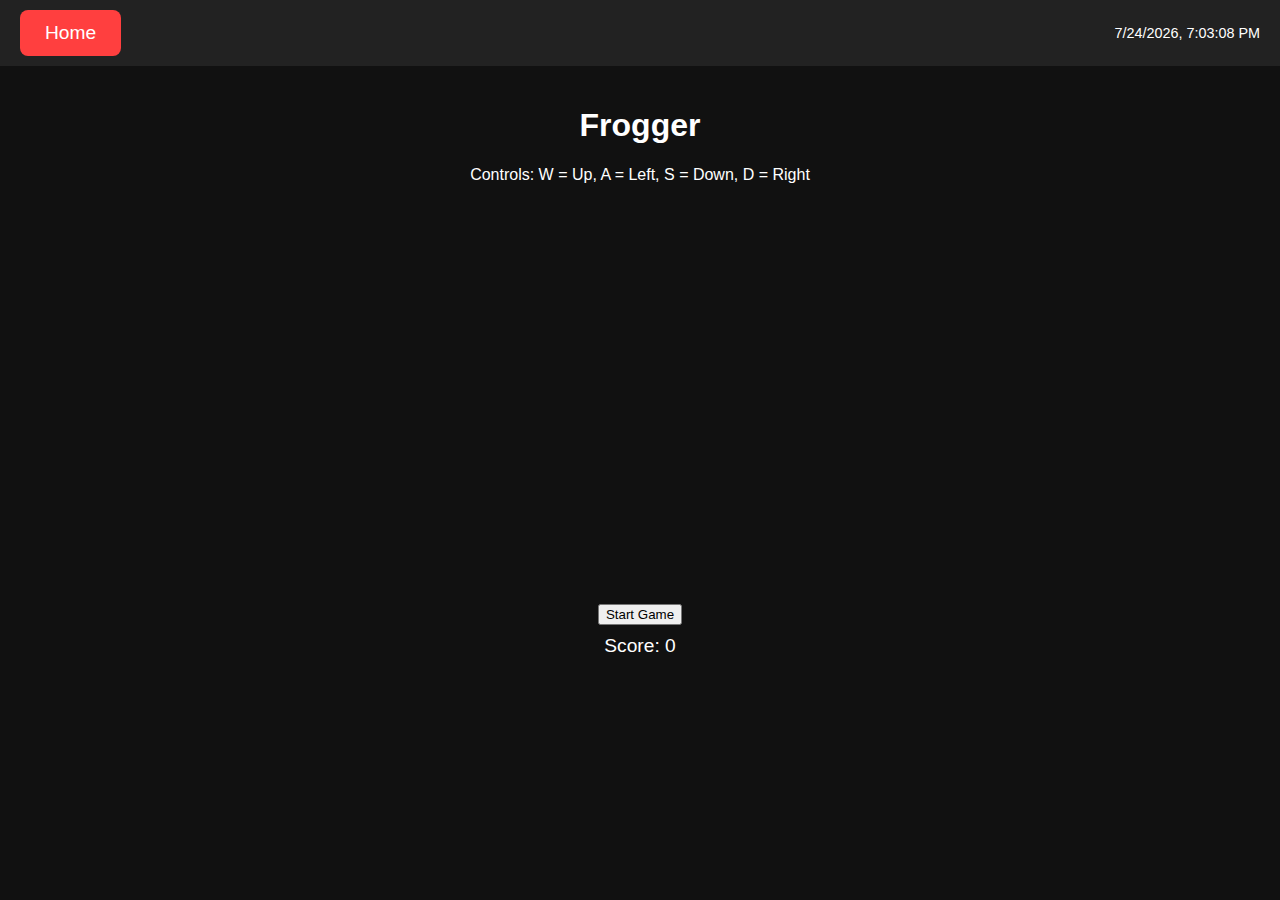
<file: frogger.html>
<!DOCTYPE html>
<html lang="en">
<head>
<meta charset="UTF-8">
<title>Frogger</title>
<link rel="stylesheet" href="styles.css">
</head>
<body>

<header>
    <div class="dropdown">
        <button class="dropdown-btn">Home</button>
        <div class="dropdown-content">
            <a href="index.html">Home</a>
            <a href="tic-tac-toe.html">Tic Tac Toe</a>
            <a href="snake.html">Snake</a>
            <a href="tetris.html">Tetris</a>
            <a href="frogger.html">Frogger</a>
        </div>
    </div>
    <div id="datetime"></div>
</header>

<main>
    <h1>Frogger</h1>
    <p>Controls: W = Up, A = Left, S = Down, D = Right</p>

    <div id="froggerOverlay" class="game-over-overlay">
        <div class="blink">GAME OVER</div>
        <button id="restartFrogger">Restart</button>
    </div>

    <canvas id="froggerCanvas" width="400" height="400"></canvas>
    <div>
        <button id="startFrogger">Start Game</button>
    </div>
    <div id="froggerScore">Score: 0</div>
</main>

<script src="frogger.js"></script>
<script>
// Datum/tijd
function updateDateTime(){
    document.getElementById('datetime').textContent = new Date().toLocaleString();
}
setInterval(updateDateTime,1000);
updateDateTime();

// Dropdown
document.querySelector('.dropdown-btn').addEventListener('click', function(){
    document.querySelector('.dropdown-content').classList.toggle('show');
});
window.addEventListener('click', function(e){
    if(!e.target.matches('.dropdown-btn')){
        document.querySelectorAll('.dropdown-content').forEach(dc => dc.classList.remove('show'));
    }
});
</script>

</body>
</html>
</file>
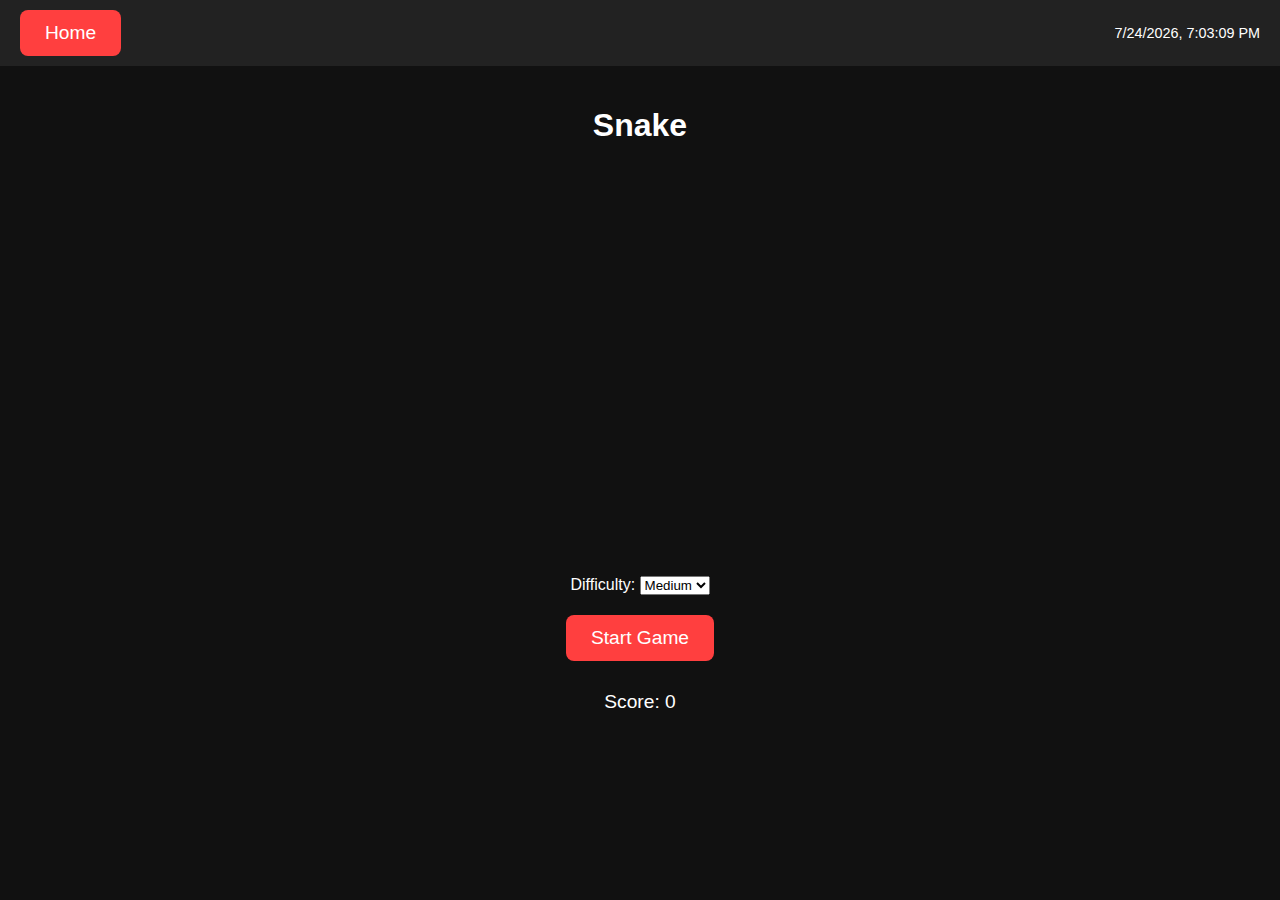
<file: snake.html>
<!DOCTYPE html>
<html lang="en">
<head>
<meta charset="UTF-8">
<title>Snake</title>
<link rel="stylesheet" href="styles.css">
</head>
<body>

<header>
    <div class="dropdown">
        <button class="dropdown-btn">Home</button>
        <div class="dropdown-content">
            <a href="index.html">Home</a>
            <a href="tic-tac-toe.html">Tic Tac Toe</a>
            <a href="snake.html">Snake</a>
            <a href="tetris.html">Tetris</a>
            <a href="frogger.html">Frogger</a>
        </div>
    </div>
    <div id="datetime"></div>
</header>

<main>
    <h1>Snake</h1>

    <div class="game-container">
        <canvas id="snakeCanvas" width="400" height="400"></canvas>

        <!-- Moeilijkheid dropdown -->
        <div style="margin: 10px 0;">
            <label for="difficulty">Difficulty:</label>
            <select id="difficulty">
                <option value="easy">Easy</option>
                <option value="medium" selected>Medium</option>
                <option value="hard">Hard</option>
            </select>
        </div>

        <!-- Start knop -->
        <button id="startSnake" class="start-btn">Start Game</button>
    </div>

    <div id="snakeScore">Score: 0</div>
</main>

<script src="snake.js"></script>
<script>
// Datum/tijd
function updateDateTime(){
    document.getElementById('datetime').textContent = new Date().toLocaleString();
}
setInterval(updateDateTime,1000);
updateDateTime();

// Dropdown
document.querySelector('.dropdown-btn').addEventListener('click', function(){
    document.querySelector('.dropdown-content').classList.toggle('show');
});
window.addEventListener('click', function(e){
    if(!e.target.matches('.dropdown-btn')){
        document.querySelectorAll('.dropdown-content').forEach(dc => dc.classList.remove('show'));
    }
});
</script>
</body>
</html>
</file>
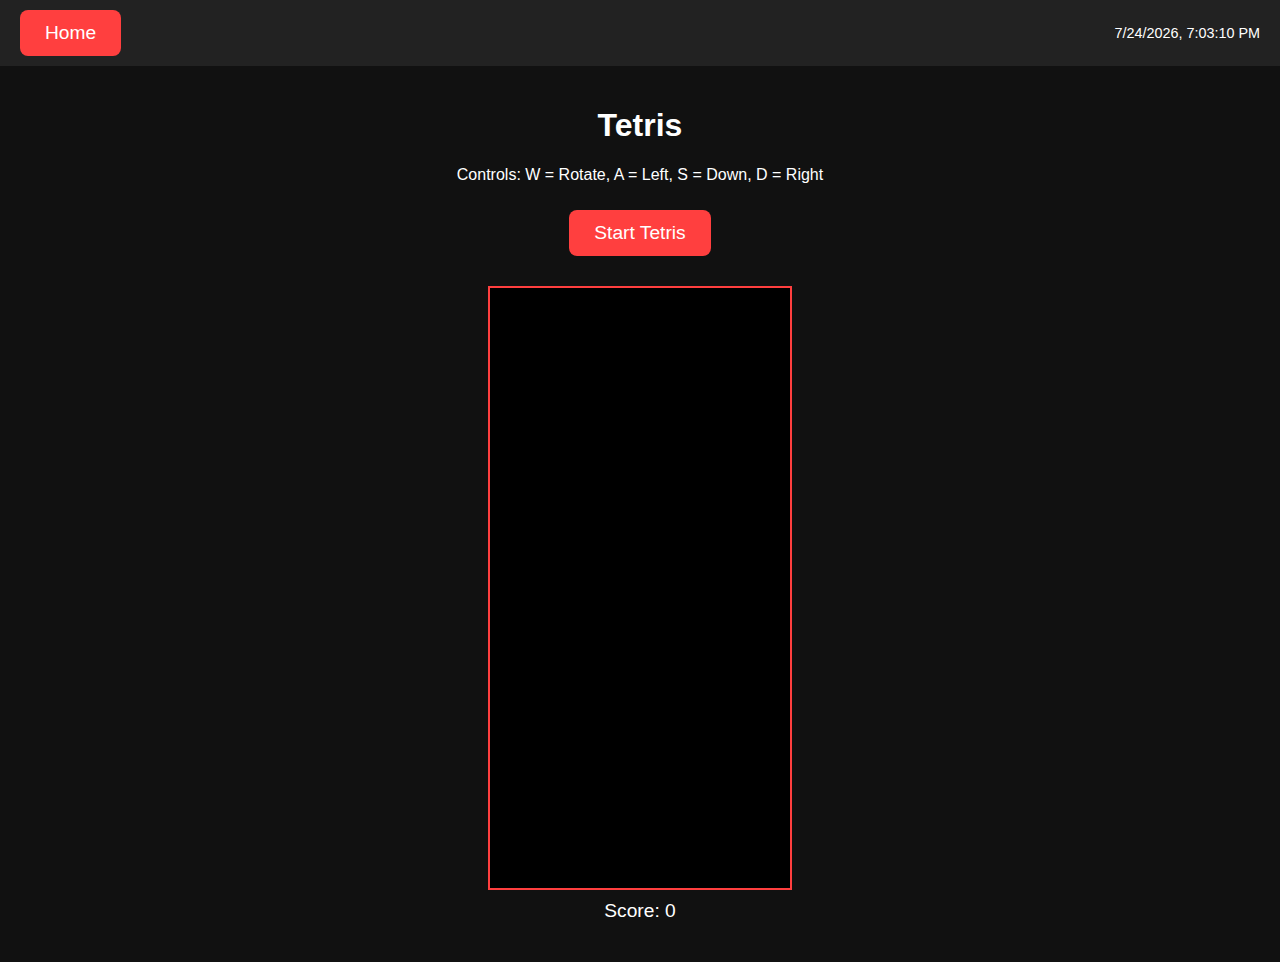
<file: tetris.html>
<!DOCTYPE html>
<html lang="en">
<head>
<meta charset="UTF-8">
<title>Tetris</title>
<link rel="stylesheet" href="styles.css">
</head>
<body>

<header>
    <div class="dropdown">
        <button class="dropdown-btn">Home</button>
        <div class="dropdown-content">
            <a href="index.html">Home</a>
            <a href="tic-tac-toe.html">Tic Tac Toe</a>
            <a href="snake.html">Snake</a>
            <a href="tetris.html">Tetris</a>
            <a href="frogger.html">Frogger</a>
        </div>
    </div>
    <div id="datetime"></div>
</header>

<main>
    <h1>Tetris</h1>
    <p>Controls: W = Rotate, A = Left, S = Down, D = Right</p>

    <div id="tetrisOverlay" class="game-over-overlay">
        <div class="blink">GAME OVER</div>
        <button id="restartTetris">Restart</button>
    </div>

    <button id="startTetris" class="start-btn">Start Tetris</button>
    <div class="game-container">
        <canvas id="tetrisCanvas" width="300" height="600" style="background:#000; border:2px solid #ff3f3f;"></canvas>
        <div id="tetrisScore">Score: 0</div>
    </div>
</main>

<script src="tetris.js"></script>
<script>
// Datum/tijd
function updateDateTime(){
    document.getElementById('datetime').textContent = new Date().toLocaleString();
}
setInterval(updateDateTime,1000);
updateDateTime();

// Dropdown
document.querySelector('.dropdown-btn').addEventListener('click', function(){
    document.querySelector('.dropdown-content').classList.toggle('show');
});
window.addEventListener('click', function(e){
    if(!e.target.matches('.dropdown-btn')){
        document.querySelectorAll('.dropdown-content').forEach(dc => dc.classList.remove('show'));
    }
});
</script>

</body>
</html>
</file>
<file: styles.css>
/* Algemeen */
body, html {
    margin: 0;
    padding: 0;
    font-family: 'Arial', sans-serif;
    background: #111;
    color: white;
    overflow-x: hidden;
}

/* Header en dropdown */
header {
    display: flex;
    justify-content: space-between;
    align-items: center;
    padding: 10px 20px;
    background: #222;
    position: sticky;
    top: 0;
    z-index: 10;
}

.dropdown {
    position: relative;
    display: inline-block;
}

.dropdown-btn {
    background-color: #ff3f3f;
    color: white;
    padding: 10px 15px;
    font-size: 1rem;
    border: none;
    border-radius: 8px;
    cursor: pointer;
}

.dropdown-content {
    display: none;
    position: absolute;
    background-color: #333;
    min-width: 160px;
    border-radius: 6px;
    z-index: 1;
    flex-direction: column;
}

.dropdown-content a {
    color: white;
    padding: 12px 16px;
    text-decoration: none;
    display: block;
}

.dropdown-content a:hover {
    background-color: #444;
}

.dropdown .show {
    display: flex;
}

/* Datum/tijd rechtsboven */
#datetime {
    font-size: 0.9rem;
}

/* Main pagina */
main {
    text-align: center;
    padding: 20px;
}

/* Knoppen */
nav button, .start-btn {
    padding: 12px 25px;
    margin: 10px;
    font-size: 1.2rem;
    background: #ff3f3f;
    color: white;
    border: none;
    border-radius: 8px;
    cursor: pointer;
}

nav button:hover, .start-btn:hover {
    background: #ff0000;
}

/* Canvas container */
.game-container {
    display: flex;
    flex-direction: column;
    align-items: center;
    margin: 20px auto;
}

/* Score */
#snakeScore, #ticScore, #tetrisScore, #froggerScore {
    margin-top: 10px;
    font-size: 1.2rem;
}
/* Dropdown knop uniforme stijl */
.dropdown-btn {
    padding: 12px 25px;
    font-size: 1.2rem;
    background: #ff3f3f;
    color: white;
    border: none;
    border-radius: 8px;
    cursor: pointer;
    font-family: 'Arial', sans-serif; /*zelfde font als de rest*/
    text-align: center;
}

/* Hover effect gelijk aan andere knoppen */
.dropdown-btn:hover {
    background: #ff0000;
}

/* Dropdown content */
.dropdown-content a {
    font-family: 'Arial', sans-serif; /*zelfde font als de rest*/
}
/* Game Over overlay - retro arcade stijl */
.game-over-overlay {
    position: absolute;
    top: 0; left: 0;
    width: 100%; height: 100%;
    background: rgba(0,0,0,0.9);
    display: flex;
    flex-direction: column;
    justify-content: center;
    align-items: center;
    color: #ff3f3f;
    font-family: 'Press Start 2P', cursive; /* arcade font */
    font-size: 2rem;
    text-shadow: 2px 2px #111;
    z-index: 100;
    display: none; /* standaard verborgen */
    animation: fadeIn 0.5s ease forwards;
}

.game-over-overlay button {
    margin-top: 20px;
    padding: 15px 30px;
    font-size: 1.5rem;
    border-radius: 12px;
    border: 3px solid #ff3f3f;
    background: black;
    color: #ff3f3f;
    cursor: pointer;
    text-shadow: 1px 1px #111;
    transition: all 0.2s;
}

.game-over-overlay button:hover {
    background: #ff3f3f;
    color: black;
    box-shadow: 0 0 20px #ff3f3f, 0 0 40px #ff3f3f;
    transform: scale(1.1);
}

/* Animatie */
@keyframes fadeIn {
    from {opacity: 0;}
    to {opacity: 1;}
}

/* Optional: knipperende "Game Over" text */
@keyframes blink {
    0%,50%,100% {opacity: 1;}
    25%,75% {opacity: 0;}
}

.game-over-overlay .blink {
    animation: blink 1s infinite;
}
</file>
